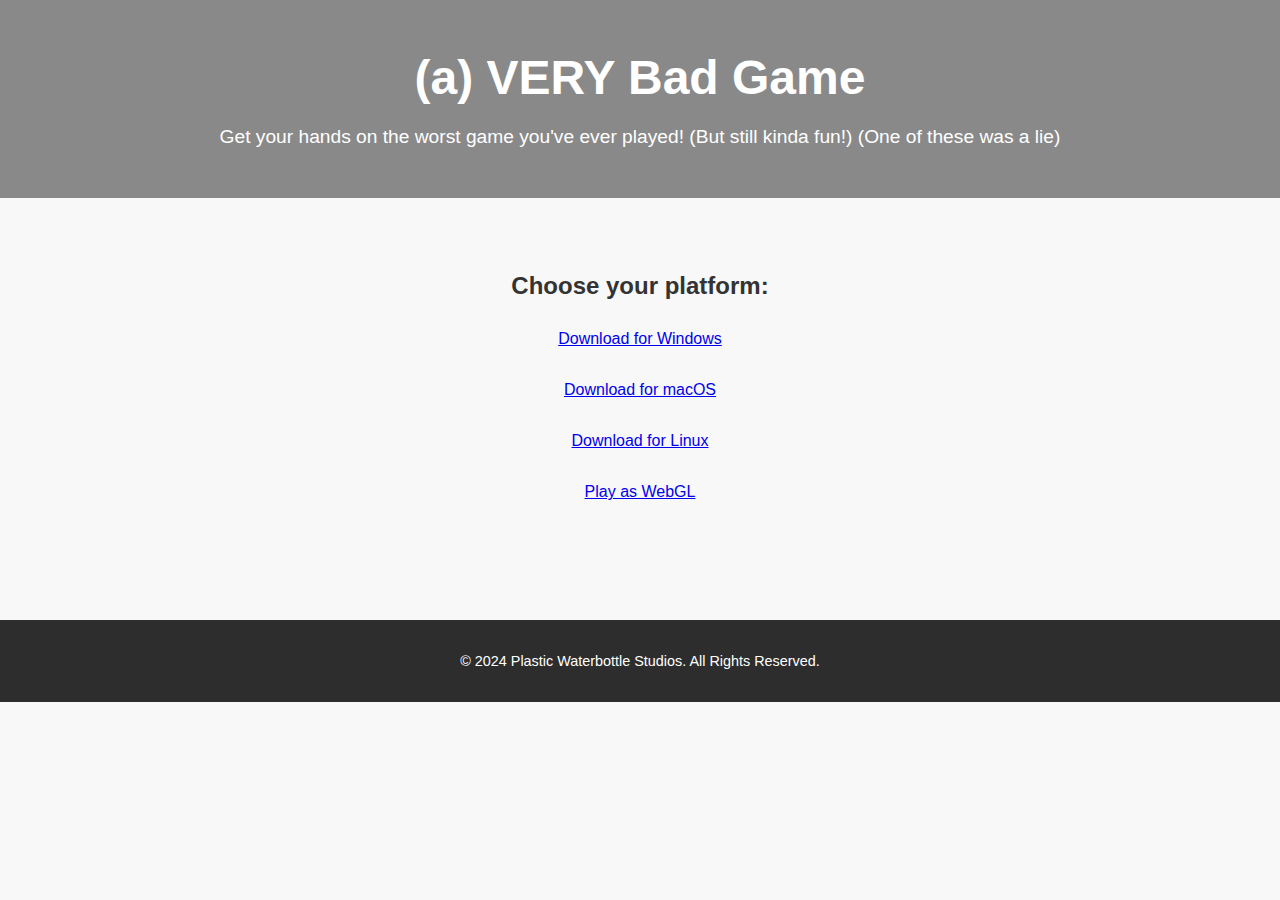
<file: download.html>
<!DOCTYPE html>
<html lang="en">
<head>
    <meta charset="UTF-8">
    <meta name="viewport" content="width=device-width, initial-scale=1.0">
    <meta name="description" content="Download Very Bad Game">
    <title>Download - Very Bad Game</title>
    <link rel="stylesheet" href="styles.css">
</head>
<body>

    <!-- Header Section -->
    <header>
        <h1><a herf="https://msolidblau.github.io/VeryBadGameSite/">(a) VERY Bad Game</a></h1>
        <p>Get your hands on the worst game you've ever played! (But still kinda fun!) (One of these was a lie)</p>
    </header>

    <!-- Download Section -->
    <section class="section">
        <h2>Choose your platform:</h2>
        <a href="game-windows.zip" class="button">Download for Windows</a>
        <br>
        <br>
        <a href="game-mac.zip" class="button">Download for macOS</a>
        <br>
        <br>
        <a href="game-linux.zip" class="button">Download for Linux</a>
        <br>
        <br>
        <a href="https://msolidblau.github.io/VeryBadGameSite/play.html" class="button">Play as WebGL</a>
        <br>
        <br>
    </section>

    <footer>
        <p>&copy; 2024 Plastic Waterbottle Studios. All Rights Reserved.</p>
    </footer>

</body>
</html>
</file>
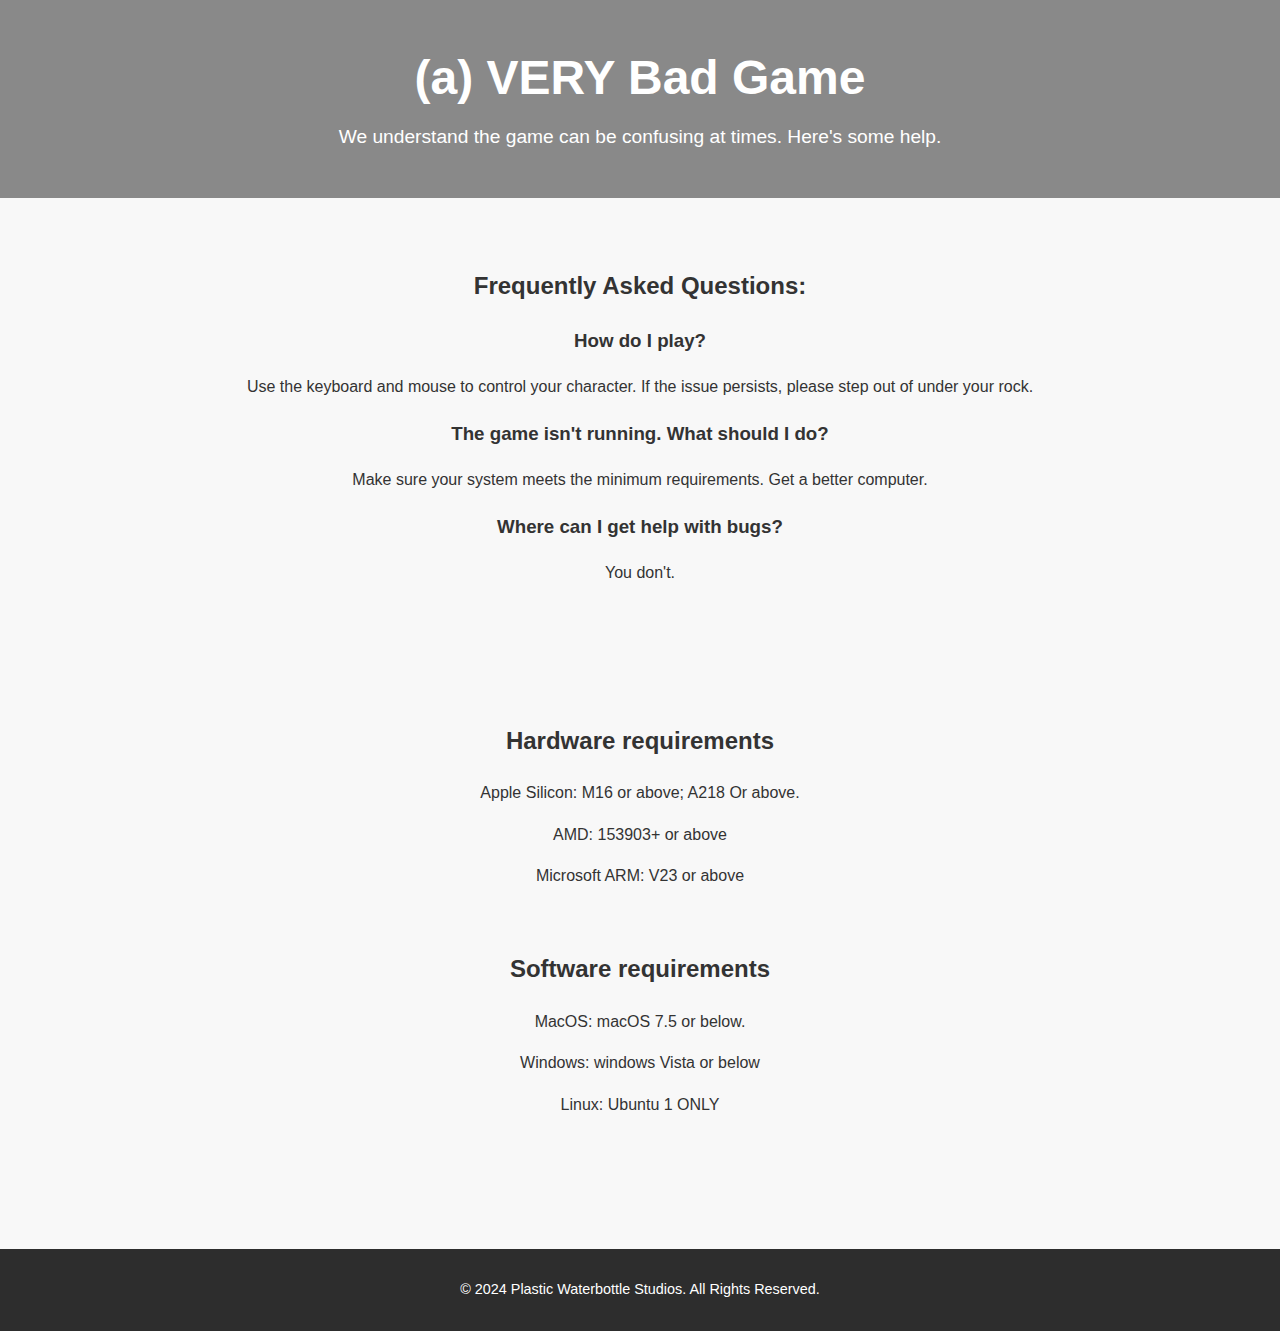
<file: help.html>
<!DOCTYPE html>
<html lang="en">
<head>
    <meta charset="UTF-8">
    <meta name="viewport" content="width=device-width, initial-scale=1.0">
    <meta name="description" content="Help - Very Bad Game">
    <title>Help - Very Bad Game</title>
    <link rel="stylesheet" href="styles.css">
</head>
<body>

    <!-- Header Section -->
    <header>
        <h1><a herf="https://msolidblau.github.io/VeryBadGameSite/">(a) VERY Bad Game</a></h1>
        <p>We understand the game can be confusing at times. Here's some help.</p>
    </header>

    <!-- Help Content -->
    <section class="section">
        <h2>Frequently Asked Questions:</h2>

        <div class="faq">
            <h3>How do I play?</h3>
            <p>Use the keyboard and mouse to control your character. If the issue persists, please step out of under your rock.</p>
        </div>

        <div class="faq">
            <h3>The game isn't running. What should I do?</h3>
            <p>Make sure your system meets the minimum requirements. Get a better computer.</p>
        </div>

        <div class="faq">
            <h3>Where can I get help with bugs?</h3>
            <p>You don't.</p>
        </div>

    </section>

    <section class="section">
        <h2>Hardware requirements</h2>
        <p>Apple Silicon: M16 or above; A218 Or above.</p>
        <p>AMD: 153903+ or above</p>
        <p>Microsoft ARM: V23 or above</p>
        <br>
        <h2>Software requirements</h2>
        <p>MacOS: macOS 7.5 or below.</p>
        <p>Windows: windows Vista or below</p>
        <p>Linux: Ubuntu 1 ONLY</p>
        <br>
    </section>


    <footer>
        <p>&copy; 2024 Plastic Waterbottle Studios. All Rights Reserved.</p>
    </footer>

</body>
</html>
</file>
<file: styles.css>
/* Global Styles */
body {
    font-family: 'Roboto', sans-serif;
    background-color: #f8f8f8;
    color: #333;
    margin: 0;
    padding: 0;
    line-height: 1.6;
    display: flex;
    flex-direction: column;
    align-items: center;
    justify-content: flex-start;
}

h1, h2 {
    font-family: 'Raleway', sans-serif;
}

header {
    background-color: #898989;
    color: white;
    text-align: center;
    padding: 40px 20px;
    width: 100%;
}

header h1 {
    margin: 0;
    font-size: 3rem;
}

header p {
    margin: 5px 0;
    font-size: 1.2rem;
}

header a {
    color: white;
    text-decoration: none;
    transition: transform 0.2s ease;
}

header a:hover {
    transform: scale(1.05); /* Scale effect on hover */
}

.unity-logo {
    width:250px;
    height: 100px;
    vertical-align: middle;
    margin-left: 10px; /* Add some space between text and logo */
}

/* Section Styles */
.section {
    padding: 50px 20px;
    max-width: 1200px;
    width: 100%;
    text-align: center;
}

button {
    background-color: #378237;
    color: rgba(139, 247, 141, 0.532);
    padding: 15px 30px;
    text-decoration: none;
    border-radius: 30px;
    font-size: 1.2rem;
    margin-top: 20px;
    transition: background-color 0.3s ease, transform 0.3s ease;
    display: inline-block;
}

button:hover {
    background-color: #345a34;
    transform: scale(1.05);
}

/* Features Section */
.features {
    display: grid;
    grid-template-columns: repeat(auto-fill, minmax(280px, 1fr));
    gap: 20px;
    margin-top: 40px;
}

.feature {
    background-color: #fff;
    padding: 20px;
    border-radius: 8px;
    box-shadow: 0 4px 10px rgba(0, 0, 0, 0.1);
    transition: transform 0.3s ease, box-shadow 0.3s ease;
}

.feature:hover {
    transform: translateY(-10px);
    box-shadow: 0 6px 20px rgba(0, 0, 0, 0.2);
}

/* Screenshots Section */
.screenshots {
    display: flex;
    justify-content: center;
    gap: 20px;
    margin-top: 40px;
}

.screenshot {
    text-align: center;
    max-width: 300px;
}

.screenshot img {
    width: 100%;
    max-width: 100%;
    border-radius: 8px;
    transition: transform 0.3s ease;
}

.screenshot img:hover {
    transform: scale(1.05);
}

/* Footer Section */
footer {
    background-color: #2d2d2d;
    color: white;
    padding: 15px 20px;
    text-align: center;
    width: 100%;
    margin-top: 40px;
    font-size: 0.9rem;
}

/* Media Queries for Responsiveness */
@media (max-width: 768px) {
    header h1 {
        font-size: 2rem;
    }

    .section {
        padding: 30px 10px;
    }

    .features {
        grid-template-columns: 1fr;
    }
}
</file>
